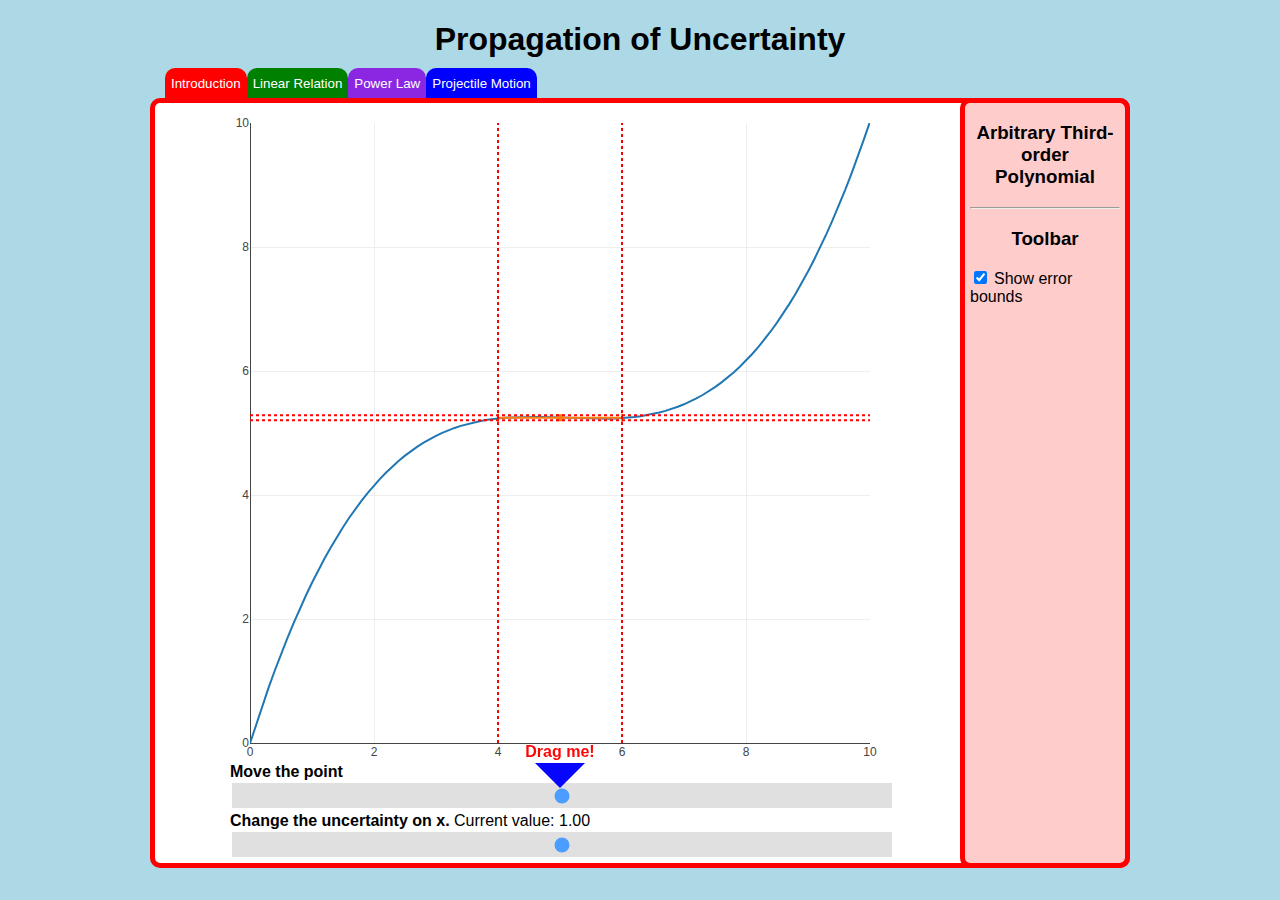
<file: index.html>
<!DOCTYPE html>

<html>

	<head>
		<link rel="stylesheet" type="text/css" href="style.css">
		<meta http-equiv='refresh' content="0; url='https://jenniferadelgado.github.io/simulation-1.html'" />
	</head>

	<body>
		<h3 class='title'>Redirecting to propagation simulation...</h3>
	</body>

</html>
</file>
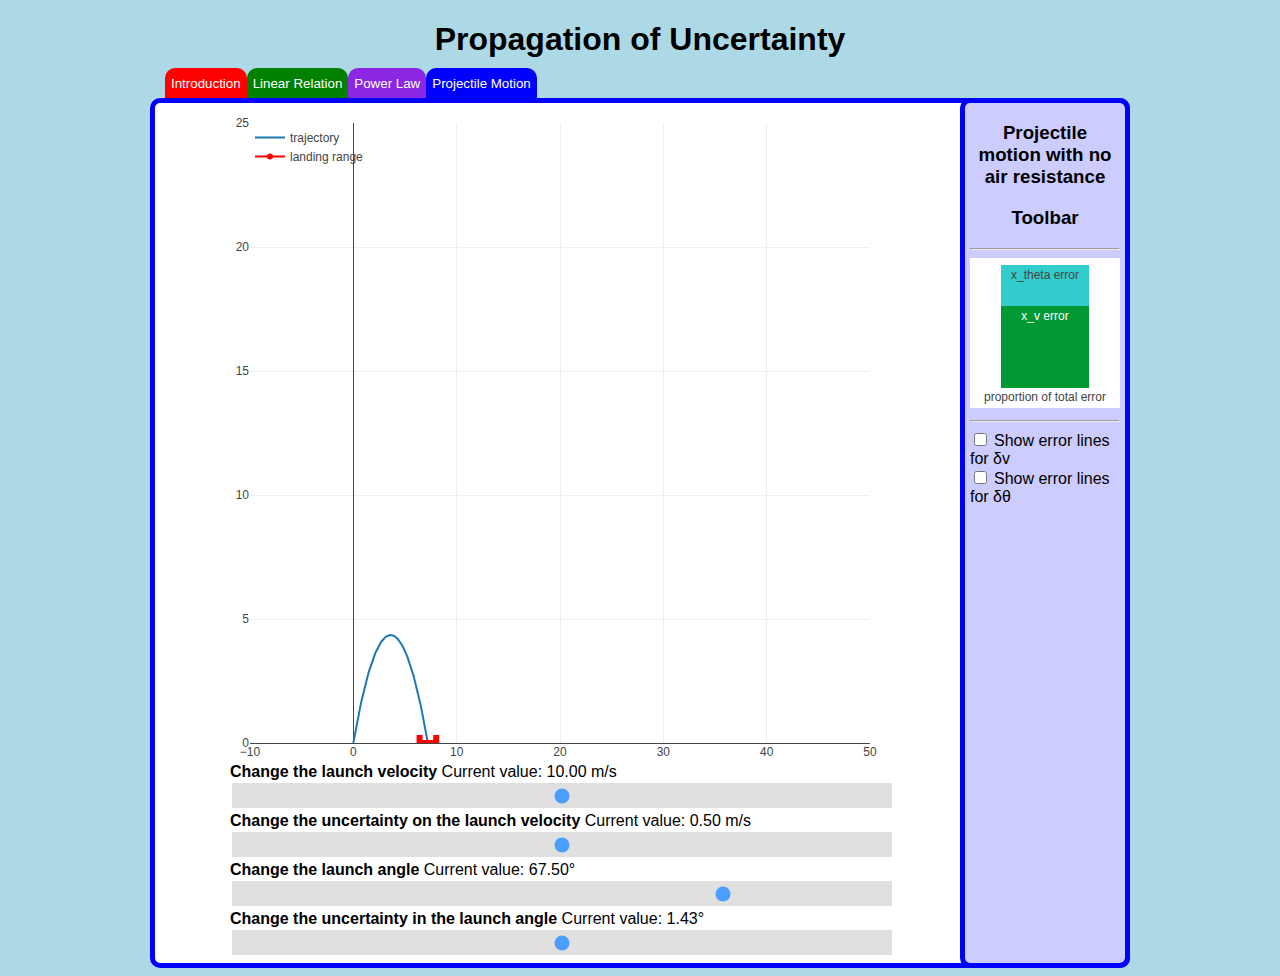
<file: projectile-sim.html>
<!DOCTYPE html>

<html>
<head>
	<script src="plotly-latest.min.js"></script>
	<link rel="stylesheet" type="text/css" href="style.css">
</head>

<body>
	<h1 class='title'>Propagation of Uncertainty</h1>

	<div class='simulationarea sim4'>
		<div class='tabs'>
			<button type='button' class='tab tab1' onclick="location.href='simulation-1.html'">Introduction</button>
			<button type='button' class='tab tab2' onclick="location.href='simulation-2.html'">Linear Relation</button>
			<button type='button' class='tab tab3' onclick="location.href='simulation-3.html'">Power Law</button>
			<button type='button' class='tab tab4' onclick="location.href='projectile-sim.html'" disabled='true'>Projectile Motion</button>
		</div>

		<div class='playarea'>
			<div class='graph' id='graph'>
				<div class='slidecontainer'>
					<label for='velocitySlider' id='velocityValue'><b>Change the launch velocity</b> Current value: 10.00 m/s</label>
					<input type='range' min='0' max='100' value='50' class='slider' id='velocitySlider'>
					<br>
					<label for='velocityErrorSlider' id='velocityErrorValue'><b>Change the uncertainty on the launch velocity</b> Current value: 0.50 m/s</label>
					<input type='range' min='0' max='100' value='50' class='slider' id='velocityErrorSlider'>
					<br>
					<label for='angleSlider' id='thetaValue'><b>Change the launch angle</b> Current value: 67.50&deg;</label>
					<input type='range' min='0' max='100' value='75' class='slider' id='angleSlider'>
					<br>
					<label for='angleErrorSlider' id='angleErrorValue'><b>Change the uncertainty in the launch angle</b> Current value: 1.43&deg;</label>
					<input type='range' min='0' max='100' value='50' class='slider' id='angleErrorSlider'>
				</div>
			</div>
		</div>

		<div class='toolbar' id='toolbar' style="background-color: rgba(0,0,255,0.2)">
				<h3 class='title'>Projectile motion with no air resistance</h3>
				<h3 class='title'>Toolbar</h3>
				<hr>
				<div class='tooltip'>
					<div class='errorGraph' id='errorGraph'></div>
					<span class='tooltiptext'>x_theta = error on x due to uncertainty in the angle.<br>x_v = error on x due to uncertainty in the velocity.</span>
				</div>
				<hr>
				<input type = 'checkbox' id = 'vErrorLines'>
				<label for='vErrorLines'> Show error lines for &delta;v</label>
				<br>
				<input type = 'checkbox' id = 'thetaErrorLines'>
				<label for='thetaErrorLines'> Show error lines for &delta;&theta;</label>
		</div>
	</div>
	
	<script src="projectile-sim.js"></script>
</body>
</html>
</file>
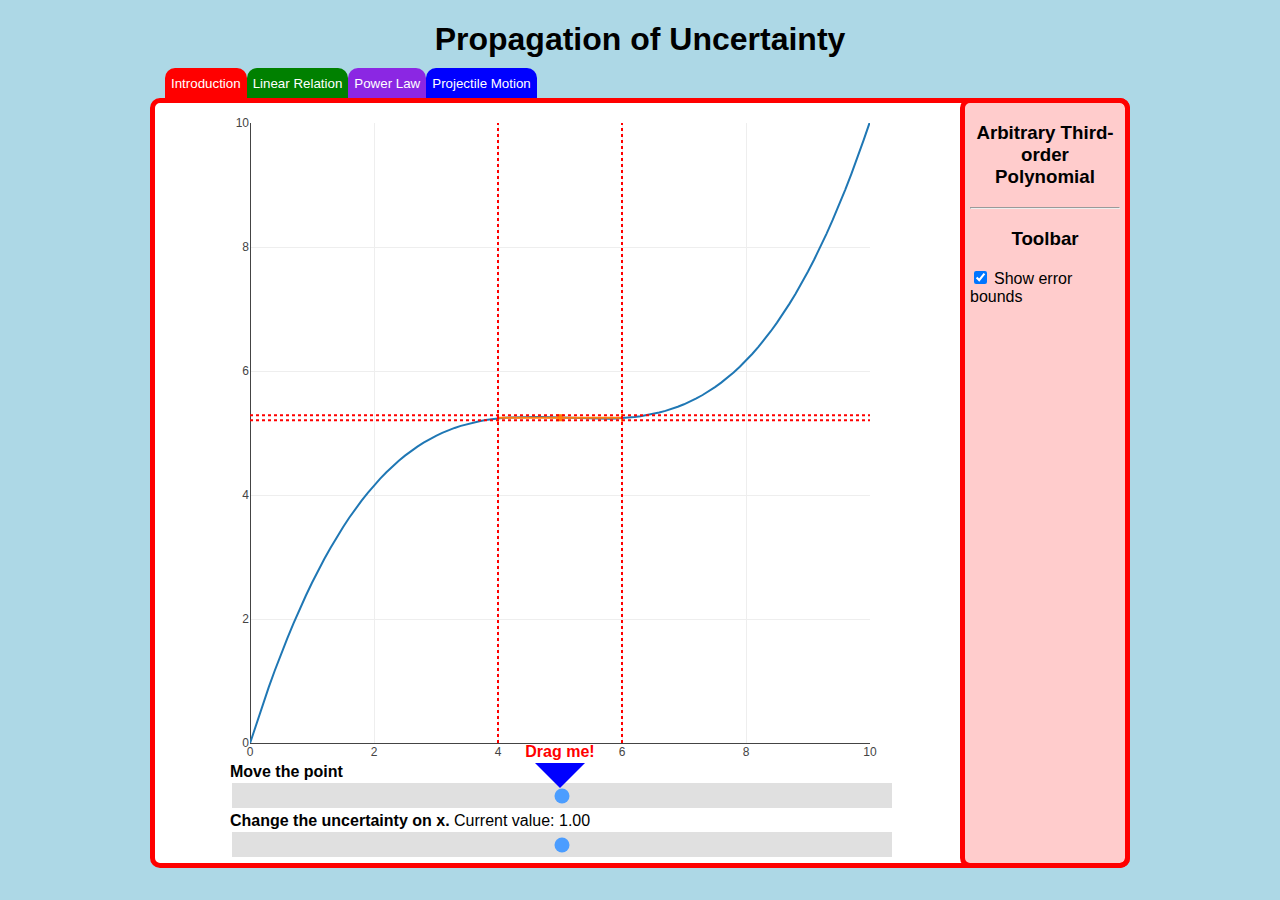
<file: simulation-1.html>
<!DOCTYPE html>

<html>
<head>
	<script src="plotly-latest.min.js"></script>
	<link rel="stylesheet" type="text/css" href="style.css">
</head>

<body>
	<h1 class='title'>Propagation of Uncertainty</h1>

	<div class='simulationarea sim1'>
		<div class='tabs'>
			<button type='button' class='tab tab1' onclick="location.href='simulation-1.html'" disabled='true'>Introduction</button>
			<button type='button' class='tab tab2' onclick="location.href='simulation-2.html'">Linear Relation</button>
			<button type='button' class='tab tab3' onclick="location.href='simulation-3.html'">Power Law</button>
			<button type='button' class='tab tab4' onclick="location.href='projectile-sim.html'">Projectile Motion</button>
		</div>

		<div class='playarea'>
			<div class='graph' id='graph'>
				<div class='slidecontainer'>
					<label for='xSlider'><b>Move the point</b></label>
					<input type='range' min='0' max='100' value='50' class='slider' id='xSlider'>
					<br>
					<label for='errorSlider' id='errorValue'><b>Change the uncertainty on x.</b> Current value: 1.00</label>
					<input type='range' min='0' max='100' value='50' class='slider' id='errorSlider'>

					<div class='pointer' id='pointer'><p class='pointerLabel'><b>Drag me!</b></p></div>
				</div>
			</div>
		</div>

		<div class='toolbar' id='toolbar' style="background-color: rgba(255,0,0,0.2)">
				<h3 class = 'title'>Arbitrary Third-order Polynomial</h3>
				<hr>
				<h3 class='title'>Toolbar</h3>
				
				<input type='checkbox' id='errorBox' checked = 'true'>
				<label for='errorBox'> Show error bounds</label>
		</div>
	</div>
	
	<script src="simulation-1.js"></script>
</body>
</html>
</file>
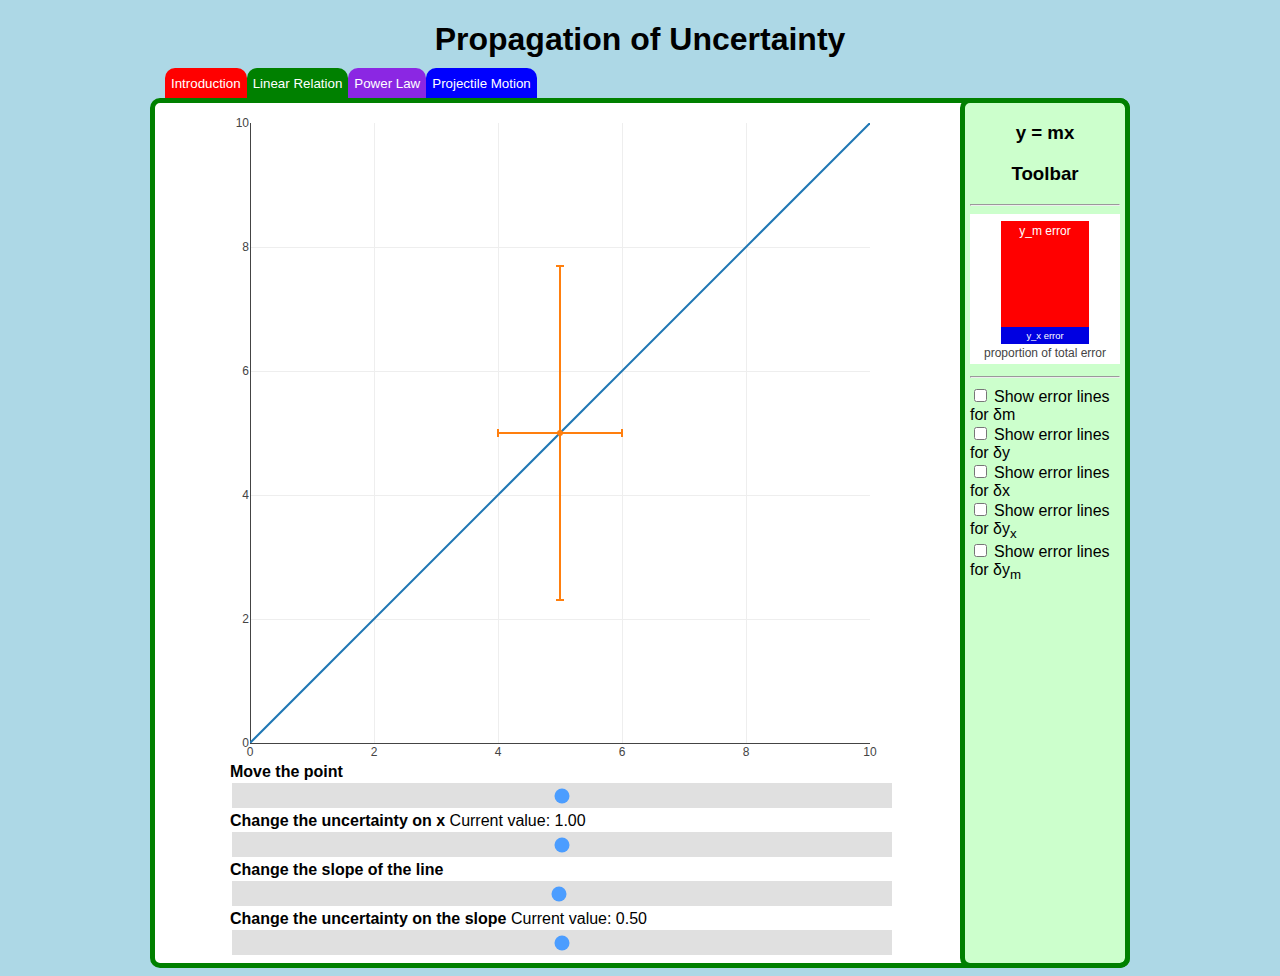
<file: simulation-2.html>
<!DOCTYPE html>

<html>
<head>
	<script src="plotly-latest.min.js"></script>
	<link rel="stylesheet" type="text/css" href="style.css">
</head>

<body>
	<h1 class='title'>Propagation of Uncertainty</h1>

	<div class='simulationarea sim2'>
		<div class='tabs'>
			<button type='button' class='tab tab1' onclick="location.href='simulation-1.html'">Introduction</button>
			<button type='button' class='tab tab2' onclick="location.href='simulation-2.html'" disabled='true'>Linear Relation</button>
			<button type='button' class='tab tab3' onclick="location.href='simulation-3.html'">Power Law</button>
			<button type='button' class='tab tab4' onclick="location.href='projectile-sim.html'">Projectile Motion</button>
		</div>

		<div class='playarea'>
			<div class='graph' id='graph'>
				<div class='slidecontainer'>
					<label for='xSlider'><b>Move the point</b></label>
					<input type='range' min='0' max='100' value='50' class='slider' id='xSlider'>
					<br>
					<label for='xErrorSlider' id='xErrorValue'><b>Change the uncertainty on x</b> Current value: 1.00</label>
					<input type='range' min='0' max='100' value='50' class='slider' id='xErrorSlider'>
					<br>
					<label for='mSlider'><b>Change the slope of the line</b></label>
					<input type='range' min='1' max='100' value='50' class='slider' id='mSlider'>
					<br>
					<label for='mErrorSlider' id='mErrorValue'><b>Change the uncertainty on the slope</b> Current value: 0.50</label>
					<input type='range' min='0' max='100' value='50' class='slider' id='mErrorSlider'>
				</div>
			</div>
		</div>

		<div class='toolbar' id='toolbar' style="background-color: rgba(0,255,0,0.2)">
				<h3 class='title'>y = mx</h3>
				<h3 class='title'>Toolbar</h3>

				<hr>
				<div class='tooltip'>
					<div class='errorGraph' id='errorGraph'></div>
					<span class='tooltiptext'>
						y_m = error on y due to uncertainty in slope.
						<br>
						y_x = error on y due to uncertainty in x.
					</span>
				</div>
				<hr>

				<input type='checkbox' id='mErrorLines'>
				<label for='mErrorLines'> Show error lines for &delta;m</label>
				<br>
				<input type='checkbox' id='yErrorLines'>
				<label for='yErrorLines'> Show error lines for &delta;y</label>
				<br>
				<input type='checkbox' id='xErrorLines'>
				<label for='xErrorLines'> Show error lines for &delta;x</label>
				<br>
				<input type='checkbox' id='y_xErrorLines'>
				<label for='y_xErrorLines'> Show error lines for &delta;y<sub>x</sub></label>
				<br>
				<input type='checkbox' id='y_mErrorLines'>
				<label for='y_mErrorLines'> Show error lines for &delta;y<sub>m</sub></label>
		</div>
	</div>
	
	<script src="simulation-2.js"></script>
</body>
</html>
</file>
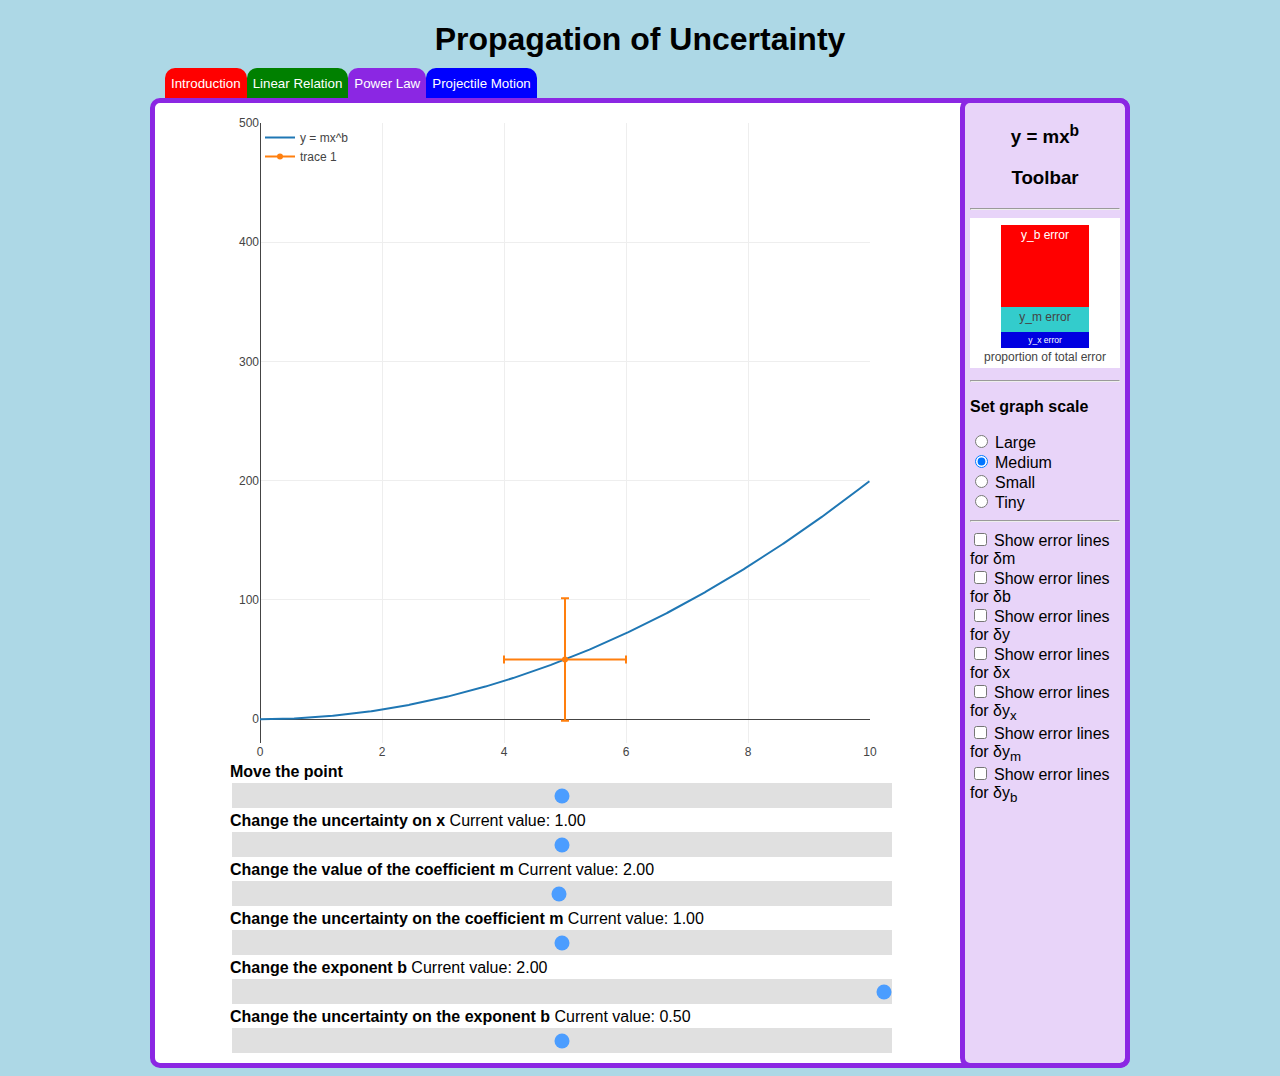
<file: simulation-3.html>
<!DOCTYPE html>

<html>
<head>
	<script src="plotly-latest.min.js"></script>
	<link rel="stylesheet" type="text/css" href="style.css">
</head>

<body>
	<h1 class='title'>Propagation of Uncertainty</h1>

	<div class='simulationarea sim3'>
		<div class='tabs'>
			<button type='button' class='tab tab1' onclick="location.href='simulation-1.html'">Introduction</button>
			<button type='button' class='tab tab2' onclick="location.href='simulation-2.html'">Linear Relation</button>
			<button type='button' class='tab tab3' onclick="location.href='simulation-3.html'" disabled='true'>Power Law</button>
			<button type='button' class='tab tab4' onclick="location.href='projectile-sim.html'">Projectile Motion</button>
		</div>

		<div class='playarea'>
			<div class='graph' id='graph'>
				<div class='slidecontainer'>
					<label for='xSlider'><b>Move the point</b></label>
					<input type='range' min='1' max='1000' value='500' class='slider' id='xSlider'>
					<br>
					<label for='xErrorSlider' id='xErrorValue'><b>Change the uncertainty on x</b> Current value: 1.00</label>
					<input type='range' min='0' max='100' value='50' class='slider' id='xErrorSlider'>
					<br>
					<label for='mSlider' id='mValue'><b>Change the value of the coefficient m</b> Current value: 2.00</label>
					<input type='range' min='1' max='100' value='50' class='slider' id='mSlider'>
					<br>
					<label for='mErrorSlider' id='mErrorValue'><b>Change the uncertainty on the coefficient m</b> Current value: 1.00</label>
					<input type='range' min='0' max='100' value='50' class='slider' id='mErrorSlider'>
					<br>
					<label for='bSlider' id='bValue'><b>Change the exponent b</b> Current value: 2.00</label>
					<input type='range' min='0' max='200' value='200' class='slider' id='bSlider'>
					<br>
					<label for='bErrorSlider' id='bErrorValue'><b>Change the uncertainty on the exponent b</b> Current value: 0.50</label>
					<input type='range' min='0' max='100' value='50' class='slider' id='bErrorSlider'>
				</div>
			</div>
		</div>

		<div class='toolbar' id='toolbar' style="background-color: rgba(139,39,227,0.2)">
				<h3 class='title'>y = mx<sup>b</sup></h3>
				<h3 class='title'>Toolbar</h3>
				<hr>
				<div class='tooltip'>
					<div class='errorGraph' id='errorGraph'></div>
					<span class='tooltiptext'>
						y_b = error on y due to uncertainty in exponent.
						<br>
						y_m = error on y due to uncertainty in coefficient.
						<br>
						y_x = error on y due to uncertainty in x.
					</span>
				</div>
				<hr>
				<p><b>Set graph scale</b></p>
				<input type='radio' id='large' name='scale'>
				<label for='large'>Large</label>
				<br>
				<input type='radio' id='medium' name='scale' checked='true'>
				<label for='medium'>Medium</label>
				<br>
				<input type='radio' id='small' name='scale'>
				<label for='small'>Small</label>
				<br>
				<input type='radio' id='tiny' name='scale'>
				<label for='tiny'>Tiny</label>
				<hr>

				<input type='checkbox' id='mErrorLines'>
				<label for='mErrorLines'> Show error lines for &delta;m</label>
				<br>
				<input type='checkbox' id='bErrorLines'>
				<label for='bErrorLines'> Show error lines for &delta;b</label>
				<br>
				<input type='checkbox' id='yErrorLines'>
				<label for='yErrorLines'> Show error lines for &delta;y</label>
				<br>
				<input type='checkbox' id='xErrorLines'>
				<label for='xErrorLines'> Show error lines for &delta;x</label>
				<br>
				<input type='checkbox' id='y_xErrorLines'>
				<label for='y_xErrorLines'> Show error lines for &delta;y<sub>x</sub></label>
				<br>
				<input type='checkbox' id='y_mErrorLines'>
				<label for='y_mErrorLines'> Show error lines for &delta;y<sub>m</sub></label>
				<br>
				<input type='checkbox' id='y_bErrorLines'>
				<label for='y_bErrorLines'> Show error lines for &delta;y<sub>b</sub></label>
		</div>
	</div>
	
	<script src="simulation-3.js"></script>
</body>
</html>
</file>
<file: style.css>
body {
	background-color: lightblue;
}

.title {
	width: 100%;
	text-align: center;
	font-family: Arial;
}

.simulationarea {
	position: relative;
	width: 970px;
	height: 860px;
	margin: auto;
	margin-top: 40px;
	background-color: white;
	border: solid red;
	border-width: 5px;
	border-radius: 10px;
}

.sim1 {
	border-color: red;
	height: 760px;
}

.sim2 {
	border-color: green;
}

.sim3 {
	border-color: rgb(139, 39, 227);
	height: 960px;
}

.sim4 {
	border-color: blue;
}

.tabs {
	position: absolute;
	top: -35px;
	width: 810px;
	height: 30px;
	padding-left: 10px;
}

.tab {
	height: 100%;
	background-color: white;
	border: none;
	border-radius: 10px 10px 0 0;
	float: left;
	color: white;
	cursor: pointer;
	transition-duration: 0.4s;
}

.tab:hover {
	box-shadow: 0 0 5px 3px rgba(0,0,0,0.24);
}

.tab1 {
	background-color: red;
}

.tab2 {
	background-color: green;
}

.tab3 {
	background-color: rgb(139, 39, 227);
}

.tab4 {
	background-color: blue;
}

.toolbar {
	position: absolute;
	top: -5px;
	right: -5px;
	width: 150px;
	height: 100%;
	padding-left: 5px;
	padding-right: 5px;
	border: 5px solid;
	border-color: inherit;
	border-radius: 10px;
}

.toolbar.title {
	font-family: Arial;
	text-align: center;
	width: 100%;
}

.errorGraph {
	width: 150px;
	height: 150px;
}

.playarea {
	position: absolute;
	left: 0;
	width: 810px;
	height: 100%;
}

.graph {
	width: 660px;
	height: 660px;
	margin: auto;
}

.slidecontainer {
	position: relative;
	width: 100%;
}

.slider {
  -webkit-appearance: none;  /* Override default CSS styles */
  appearance: none;
  width: 100%; /* Full-width */
  height: 25px; /* Specified height */
  background: #d3d3d3; /* Grey background */
  outline: none; /* Remove outline */
  opacity: 0.7; /* Set transparency (for mouse-over effects on hover) */
  -webkit-transition: .2s; /* 0.2 seconds transition on hover */
  transition: opacity .2s;
}

.pointer {
	position: absolute;
	top: 0;
	left: 50%;
	transform: translate(-50%, 0);
	width: 0;
	height: 0;
	border-left: 25px solid transparent;
	border-right: 25px solid transparent;
	border-top: 25px solid blue;
	animation: pulse 0.5s infinite alternate;
}

@keyframes pulse {
	from {opacity: 1;}
	to {opacity: 0.5;}
}

.pointerLabel {
	position: absolute;
	bottom: 25px;
	width: 100px;
	height: 20px;
	margin: 0;
	text-align: center;
	color: red;
	transform: translate(-50%, 0);
}

label {
	font-family: Arial;
}

p {
	font-family: Arial;
}

.tooltip {
	position: relative;
	display: inline-block;
}

.tooltip .tooltiptext {
	visibility: hidden;
	width: 120px;
	background-color: black;
	color: white;
	font-family: Arial;
	//text-align: center;
	padding: 5px;
	border-radius: 6px;

	position: absolute;
	top: -5px;
	left: 105%;
	//transform: translate(0, 50%);
	z-index: 1;
}

.tooltip:hover .tooltiptext {
	visibility: visible;
}
</file>
